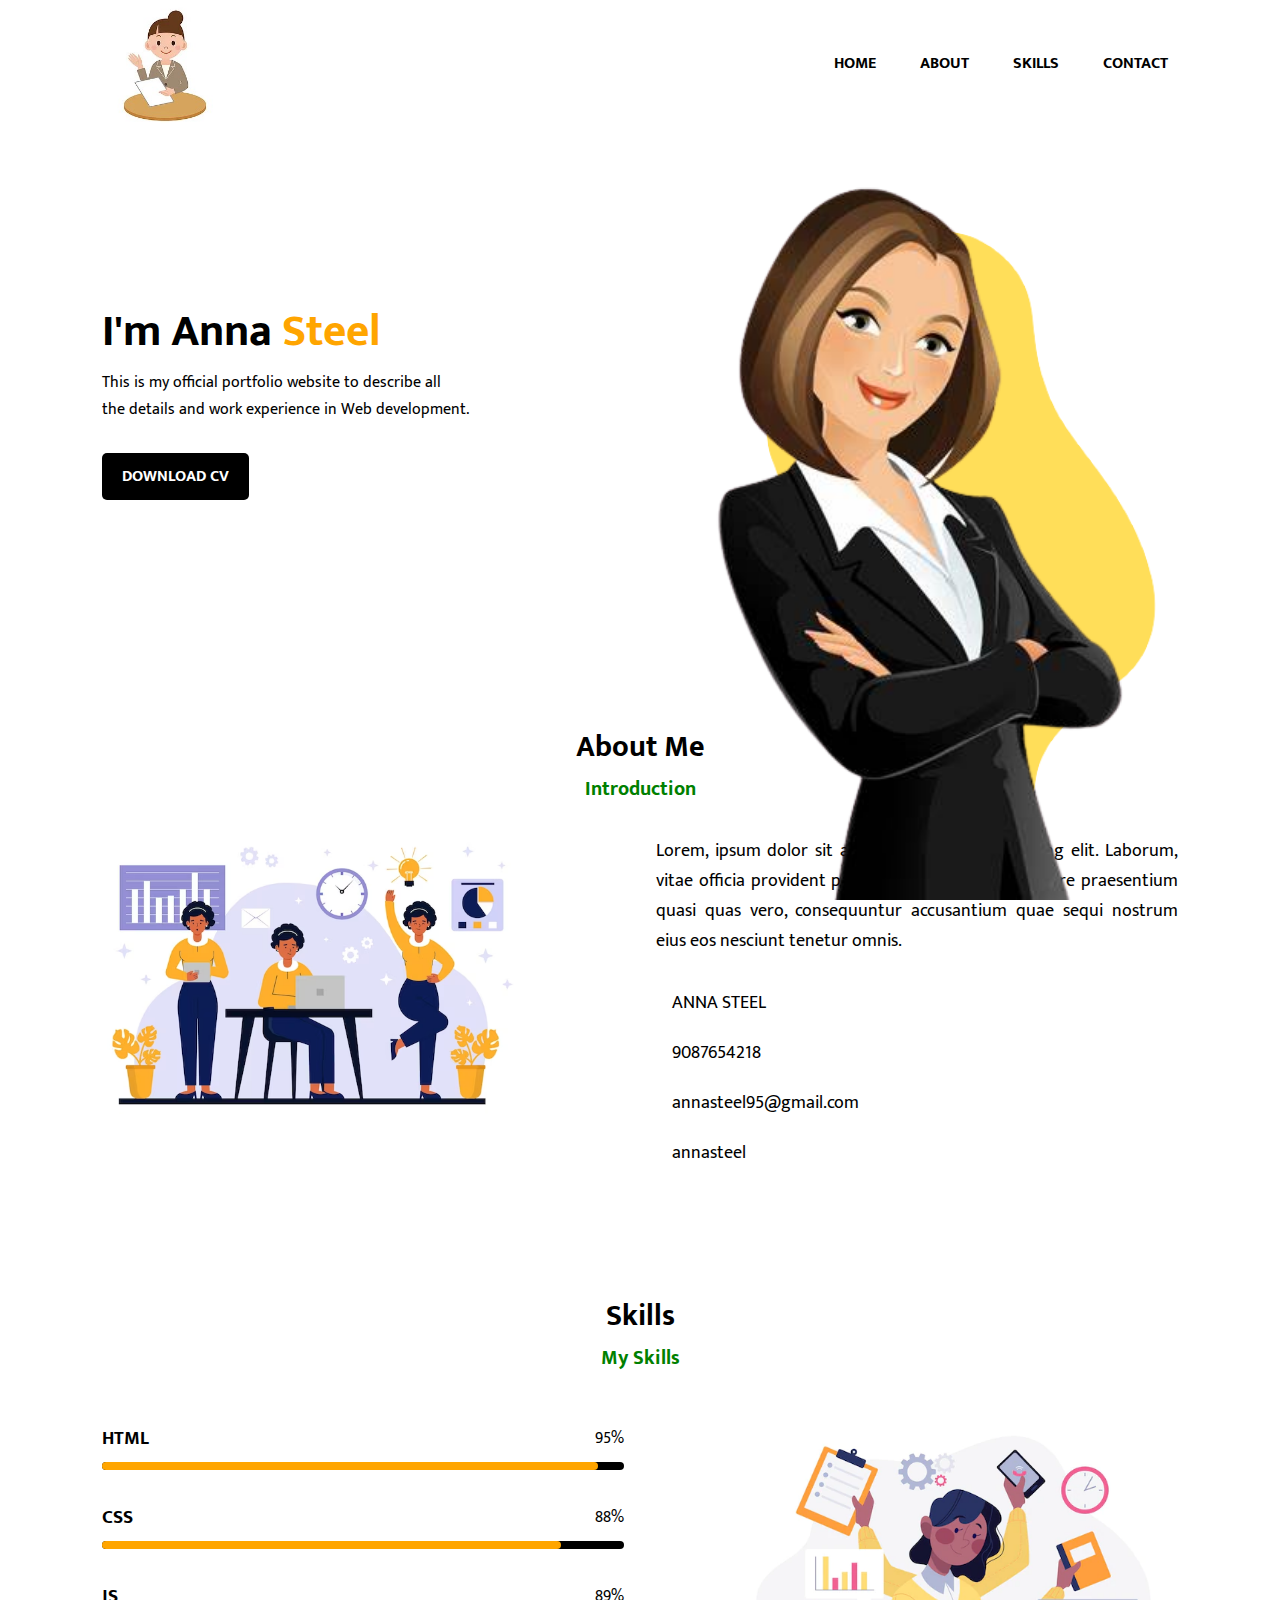
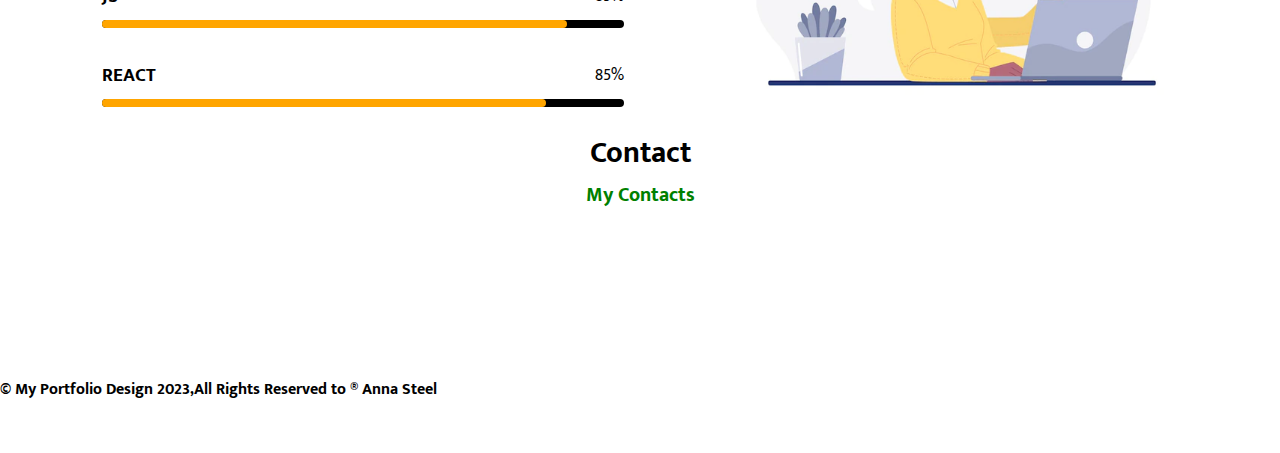
<file: index.html>
<!DOCTYPE html>
<html lang="en">
<head>
    <meta charset="UTF-8">
    <meta name="viewport" content="width=device-width, initial-scale=1.0">
    <title>Document</title>
    <link rel="stylesheet" href="./portfolio.css">
    <link rel="preconnect" href="https://fonts.googleapis.com">
<link rel="preconnect" href="https://fonts.gstatic.com" crossorigin>
<link href="https://fonts.googleapis.com/css2?family=Mukta:wght@500&family=Noto+Sans:ital@0;1&family=Roboto&display=swap" rel="stylesheet">
<link rel="stylesheet" href="https://cdnjs.cloudflare.com/ajax/libs/font-awesome/6.4.0/css/all.min.css" integrity="sha512-iecdLmaskl7CVkqkXNQ/ZH/XLlvWZOJyj7Yy7tcenmpD1ypASozpmT/E0iPtmFIB46ZmdtAc9eNBvH0H/ZpiBw==" crossorigin="anonymous" referrerpolicy="no-referrer" />
</head>




<body>
    <div class="container">
        <nav
        class="navbar">
        
        <!-- logo -->
        <img class="logo" src="./Images/a-business-woman-who-explains-drawings_csp12051090.jpg" alt="image">
            
            <!-- list -->
            <ul>
                <li class="listitem" ><a class="links" href="#home">HOME</a></li>
                <li class="listitem"><a class="links" href="#about">ABOUT</a></li>
                <li class="listitem"><a class="links" href="#skills">SKILLS</a></li>
                <li class="listitem"><a class="links" href="#contact">CONTACT</a></li>
            </ul>
        </nav>
        
        <!-- home -->
        <section id="home">


        <!-- content -->
            <div class="title">
                <h1 class="title_h1">I'm Anna <span id="lastname">Steel</span></h1>
               
                <p class="title_p">
                 This is my official portfolio website to describe all<br>
                 the details and work experience in Web development.</p>
                
                 <a class="download" href="https://drive.google.com/file/d/1WhdEyWvmXWJ8O9yAGK5kmwfijLYv-aUj/view?usp=sharing" target="_blank" download>DOWNLOAD CV</a>

                
            </div>
            
            
        <!-- images -->
            <div class="images">
                <img id="shape" src="./Images/shape.png" alt="shape">
                <img id="girl" src="./Images/girl.png" alt="girl">
            
            </div>
        </section>

        <!-- about -->
        <section id="about">
            <div class="heading">
                <h2>About Me</h2>
                <span>Introduction</span>
            </div>
    <div class="about_content">
                
        <!-- images -->
             <div class="about_image">
                <img src="./Images/about.avif" alt="images">
            </div>

        <!-- content -->
            <div class="about_details">
                <p>
                    Lorem, ipsum dolor sit amet consectetur adipisicing elit. Laborum, vitae officia provident perspiciatis dolores cum dolore praesentium quasi quas vero, consequuntur accusantium quae sequi nostrum eius eos nesciunt tenetur omnis.</p>
            <div class="information">
                <div class="info_box">
                    <i class="fa-solid fa-user"></i>
                    <span>ANNA STEEL</span>
                </div>
                <div class="info_box">
                    <i class="fa-solid fa-phone"></i>
                    <span>9087654218</span>
                </div>
                <div class="info_box">
                    <i class="fa-solid fa-envelope"></i>
                    <span>annasteel95@gmail.com</span>
                </div>
                <div class="info_box">
                    <i class="fa-brands fa-github"></i>
                    <span>annasteel</span>
                </div>
            </div>
        </div>
    </div>

</section>

<section id="skills">
    
    <!-- heading -->
    <div class="heading">
        <h2>Skills</h2>
        <span>My Skills</span>
    </div>
    <!-- content -->
    <div class="skill-container">
        <!-- progress -->
        <div class="progress-bar">
            <div class="bar-container">
                <h3>HTML</h3>
                <span>95%</span>
                <div class="base-bar"></div>
                <div class="base-bar html-bar"></div>
            </div>
            <div class="bar-container">
                <h3>CSS</h3>
                <span>88%</span>
                <div class="base-bar"></div>
                <div class="base-bar html-bar2"></div>
            </div>
            <div class="bar-container">
                <h3>JS</h3>
                <span>89%</span>
                <div class="base-bar"></div>
                <div class="base-bar html-bar3"></div>
            </div>
            <div class="bar-container">
                <h3>REACT</h3>
                <span>85%</span>
                <div class="base-bar"></div>
                <div class="base-bar html-bar4"></div>
            </div>

        
        </div>
        <!-- image -->
        <div class="skill-img">
        <img src="./Images/skills.webp" alt="images">
    </div>

</div>

</section>

<!-- contact -->
<section id="contact">
    <!-- heading -->
    <div class="heading">
        <h2>Contact</h2>
        <span>My Contacts</span>
    </div>
    <br>
    <div class="mycontact">
        <div class="icon"> <a href=""><i class="fa-brands fa-linkedin-in"></i></a></div>
        <div class="icon"> <a href=""><i class="fa-brands fa-github"></i></a></div>
        <div class="icon"> <a href=""><i class="fa-brands fa-twitter"></i></a></div>
        <div class="icon"> <a href=""><i class="fa-brands fa-whatsapp"></i></a></div>
        <div class="icon"> <a href=""><i class="fa-brands fa-instagram"></i></a></div>
        <div class="icon"> <a href=""><i class="fa-brands fa-facebook"></i></a></div>
    </div>
</section>
    
    <footer>
       <h4>© My Portfolio Design 2023,All Rights Reserved to ® Anna Steel</h4>
        <div class="up-arrow">
            <a href="#container"><i class="fa-solid fa-arrow-up"></i></a>
        
        </div>
    </footer>





    </div>

    
</body>
</html>
</file>
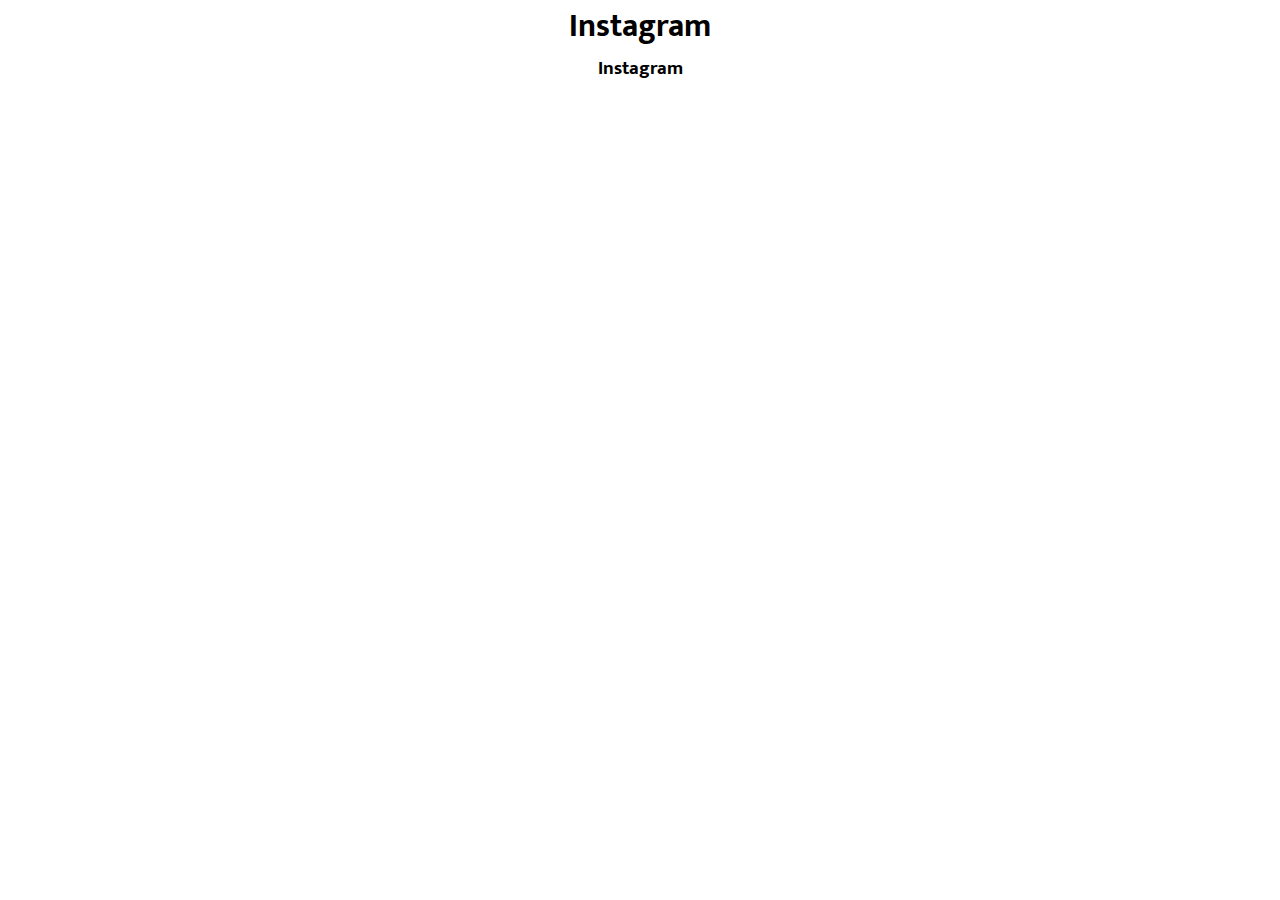
<file: portfolio.html>
<!DOCTYPE html>
<html lang="en">
<head>
    <meta charset="UTF-8">
    <meta name="viewport" content="width=device-width, initial-scale=1.0">
    <title>Document</title>
    <link rel="stylesheet" href="./portfolio.css">
    <link rel="preconnect" href="https://fonts.googleapis.com">
<link rel="preconnect" href="https://fonts.gstatic.com" crossorigin>
<link href="https://fonts.googleapis.com/css2?family=Mukta:wght@500&family=Noto+Sans:ital@0;1&family=Roboto&display=swap" rel="stylesheet">
<link rel="stylesheet" href="https://cdnjs.cloudflare.com/ajax/libs/font-awesome/6.4.0/css/all.min.css" integrity="sha512-iecdLmaskl7CVkqkXNQ/ZH/XLlvWZOJyj7Yy7tcenmpD1ypASozpmT/E0iPtmFIB46ZmdtAc9eNBvH0H/ZpiBw==" crossorigin="anonymous" referrerpolicy="no-referrer" />

</head>
<body>
    
    <center>
        
        <h1>Instagram</h1>
        <h3>Instagram</h3>
        <i class="fa-brands fa-instagram fa-lg" style="color: #8f387f;"></i><br><br>
        <i class="fa-brands fa-instagram fa-beat-fade fa-2xl" style="color: #8f387f;"></i>
    </center>
    




    </div>
</body>
</html>
</file>
<file: portfolio.css>
*{
    margin: 0px;
    padding: 0px;
    font-family: 'Mukta', sans-serif;
}
.container{
    width: 100%;
    height: 100vh; /* vh=19.2px */
    position: relative;
    background-color: white;
}
.navbar{
     display: flex; /* side by side */
     justify-content: space-between;
     width: 85%;
     margin-left: 100px;
     align-items: center;
    }

.logo{
    width: 130px;
}
.listitem{
    display: inline-block; /*to display in one line */
    margin: 10px 20px;
}

.links{
    text-decoration: none; /* to remove underline of url */
    color: black;
    font-weight: bold;
}

/* selectors:pseudo_class{property:value;} */

.links:hover{
    color: red;


}
.title{
    margin-left: 8%;
    margin-top: 13%;
}
.title_h1{
    font-size: 45px;

}
#lastname{
    color: orange;
}
.download{
    background-color: black;
    color: white;
    text-decoration: none;
    padding: 10px 20px;
    margin: 30px 0px;
    display: inline-block;
    font-weight: bold;
    border-radius: 5px;
}
.images{
    width: 45%;
    height: 80%;
    position: absolute;
    right: 30px;
    bottom: 0px;
}
.images img{
    position: absolute;
    height: 100%;
    left: 50%;
    transform: translateX(-50%); 
    transition: bottom 1s, left 1s;
    bottom: 0px;
    
}
.images:hover #shape{
    bottom: 70px;
}
.images:hover #girl{
    left: 40%;
}
#about{
    margin: 15% 8% 0px 8%;
}
.heading{
    text-align: center;
}
.heading h2{
    font-size: 30px;
}
.heading span{
    font-size: 20px;
    color: green;
    font-weight: bold;
}
.about_content{
    display: grid;
    grid-template-columns: repeat(2,1fr);
    margin-top: 30px;
    gap: 2rem;  /* 1rem=16px */
}
.about_details{
    font-size: 18px;
    text-align: justify;
}
.information{
    margin-top: 2rem;
}
.info_box{
    margin-bottom: 20px;
}
.about_image img{
    width: 80%;
}
.info_box span{
    margin-left: 1rem;

}
#skills{
    margin: 8% 8% 0px 8%;
}
.skill-container{
    display: grid;
    grid-template-columns: repeat(2, 1fr);
    gap: 2rem;
    margin-top: 2rem;
}
.skill-img img{
    width: 90%;
    padding-left: 4rem;
}
.bar-container{
    display: flex;
    justify-content: space-between;
    align-items: center;
    padding: 1rem 0px;
    margin-bottom: 1rem;
    position: relative;


}
.base-bar{
    width: 100%;
    height: 0.5rem;
    background-color: black;
    border-radius: 5rem;
    position: absolute;
    bottom: 0px;
}
.html-bar{
    background-color: orange;
    width: 95%;
}
.html-bar2{
    background-color: orange;
    width: 88%;
}
.html-bar3{
    background-color: orange;
    width: 89%;
}
.html-bar4{
    background-color: orange;
    width: 85%;
}
.mycontact{
    display: flex;
    justify-content: center;
    align-items: center;
    margin-top: 3%;
    gap: 1rem;
    font-size: 30px;
}
.icon{
    width: 50px;
    height: 50px;
    border-radius: 50%;
    border: 1px;
    display: flex;
    justify-content: center;
    align-items: center;
    margin: 0px 10px;
}
.icon i{
    font-size: 30px;
    color: black;
}
.icon:hover{
    background-image: linear-gradient(to bottom right , yellow,red);
}
.icon:hover i{
    color: white;
    animation: shake 0.75s;
}

@keyframes shake{
    10%{
        transform: rotate(15edg);
    }
    20%{
        transform: rotate(-15edg);
    }
    30%{
        transform: rotate(15edg);
    }
    40%{
        transform: rotate(-15edg);
    }
}
footer{
    margin: 3rem 0px;
}
.up-arrow{
    float: right;
    background-image: linear-gradient(to bottom right ,yellow,red);
    margin: 0px 10px 50px 0px;
}
.up-arrow:hover i{
    color: white;

}
html{
    scroll-behavior: smooth;
}
</file>
